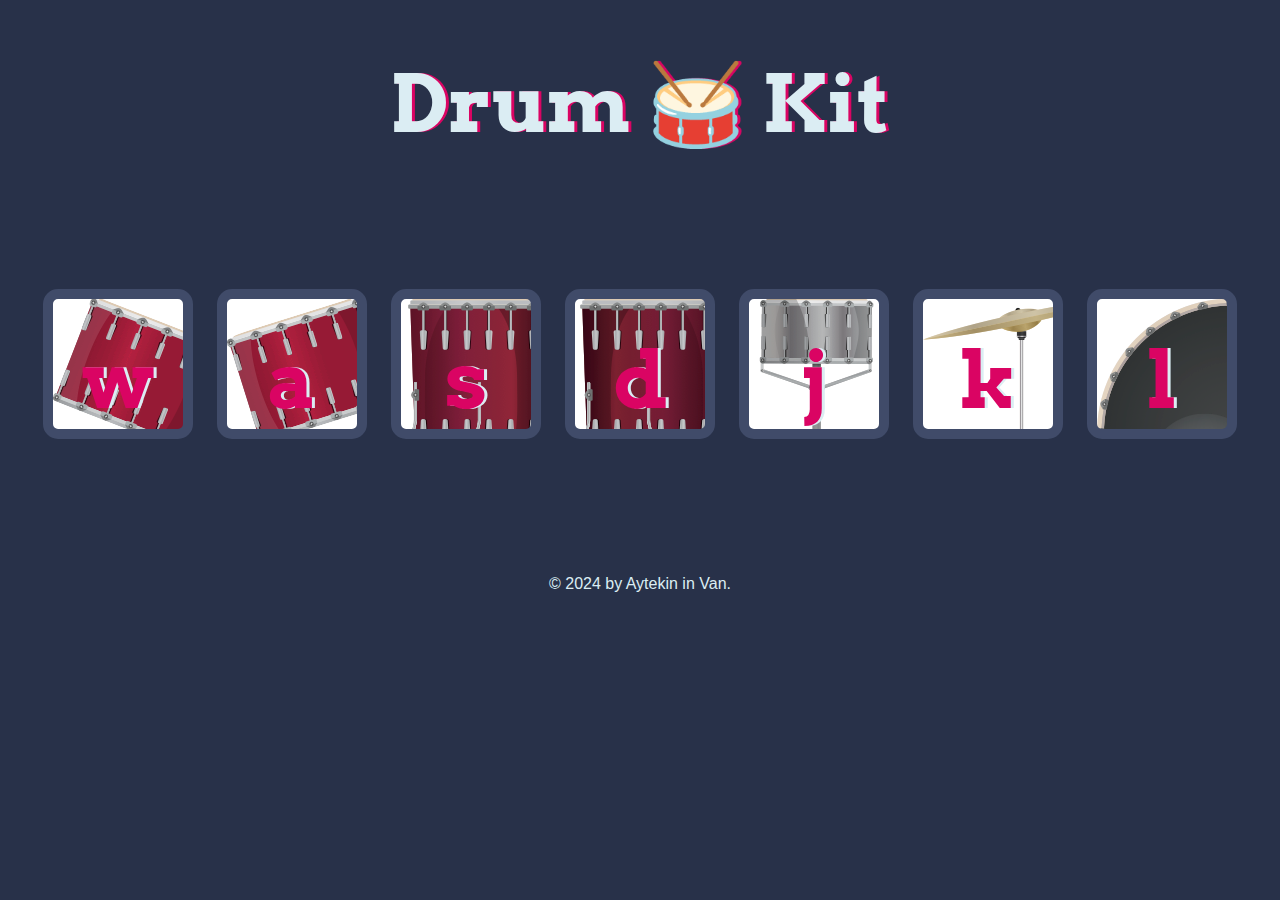
<file: Drum Kit Starting Files/index.html>
<!DOCTYPE html>
<html lang="en" dir="ltr">
  <head>
    <meta charset="utf-8" />
    <title>Drum Kit</title>
    <link rel="stylesheet" href="styles.css" />
    <link
      href="https://fonts.googleapis.com/css?family=Arvo"
      rel="stylesheet"
    />
  </head>

  <body>
    <h1 id="title">Drum 🥁 Kit</h1>
    <div class="set">
      <button class="w drum">w</button>
      <button class="a drum">a</button>
      <button class="s drum">s</button>
      <button class="d drum">d</button>
      <button class="j drum">j</button>
      <button class="k drum">k</button>
      <button class="l drum">l</button>
    </div>

    <script src="index.js" charset="utf-8"></script>

    <footer>© 2024 by Aytekin in Van.</footer>
  </body>
</html>
</file>
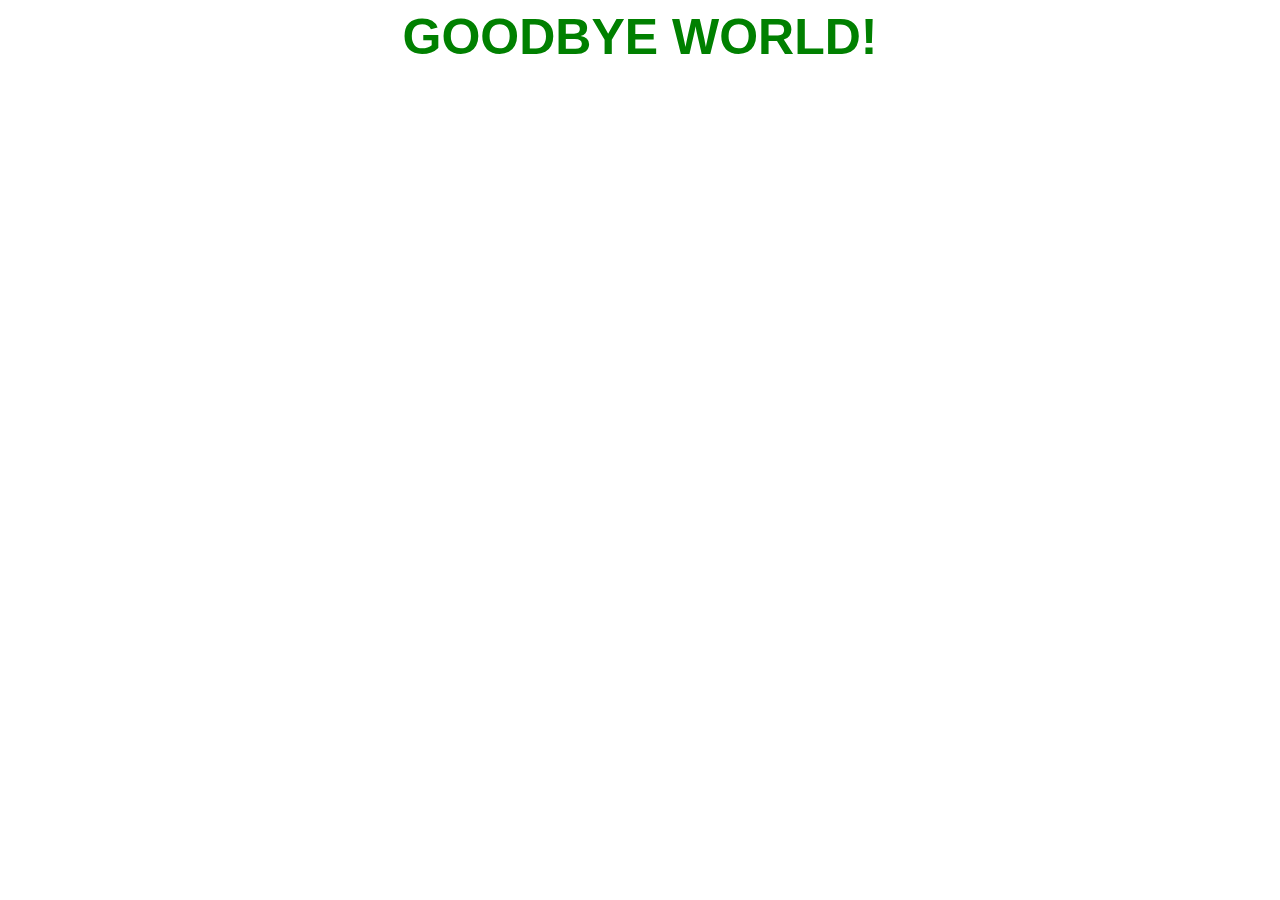
<file: project001/index.html>
<!DOCTYPE html>
<html lang="en">
  <head>
    <meta charset="UTF-8" />
    <meta name="viewport" content="width=device-width, initial-scale=1.0" />
    <link rel="stylesheet" href="styles.css" />
    <title>My WebSite</title>
  </head>
  <body>
    <h1>Hello World!</h1>
    <script src="index.js"></script>
  </body>
</html>
</file>
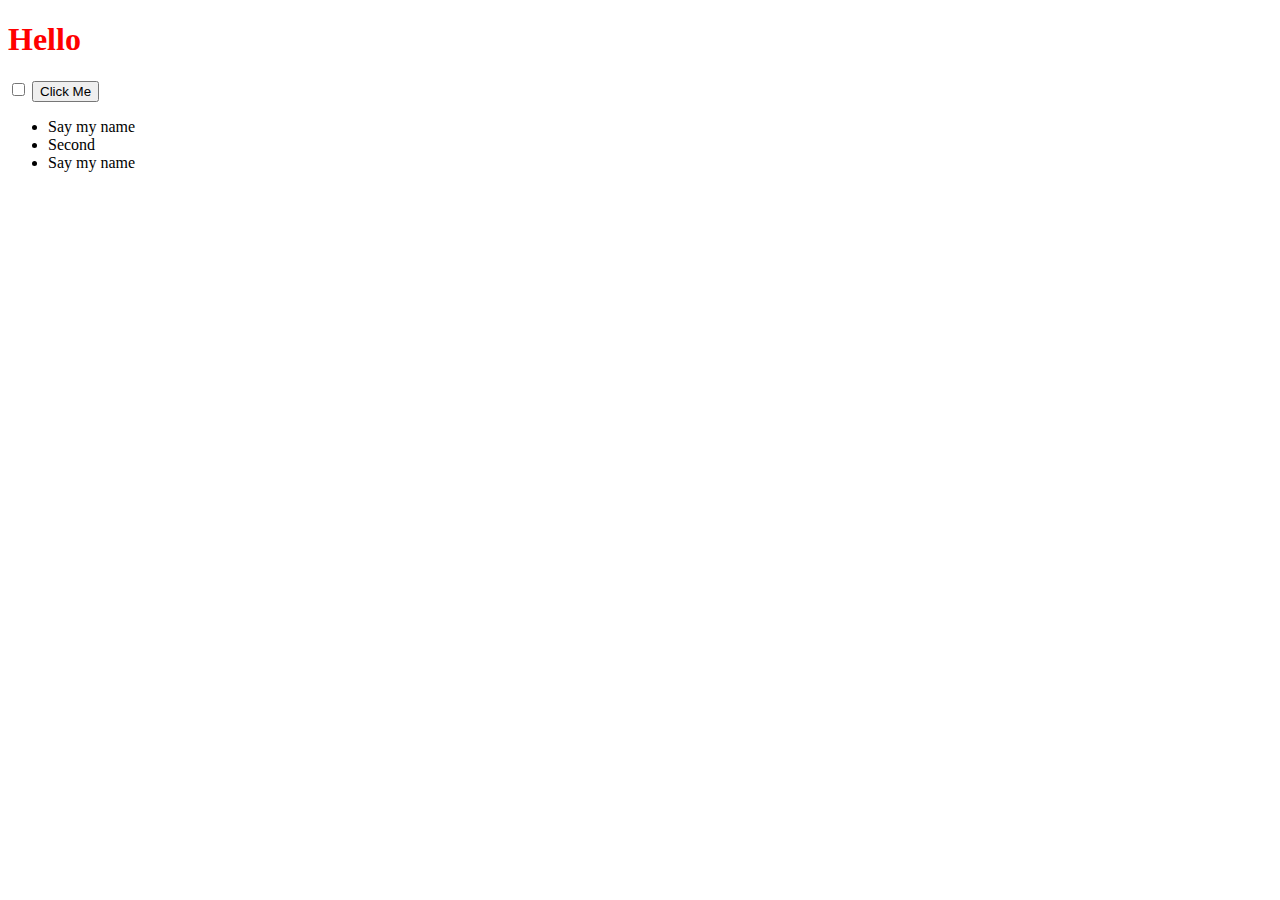
<file: project002/index.html>
<!DOCTYPE html>
<html lang="en" dir="ltr">
  <head>
    <meta charset="utf-8">
    <title>My Website</title>
    <link rel="stylesheet" href="styles.css">

  </head>
  <body>

    <h1>Hello</h1>

    <input type="checkbox">

    <button style=":active color:red;">Click Me</button>

    <ul>
      <li class="list">
        <a href="https://www.google.com">Google</a>
      </li>
      <li class="list">Second</li>
      <li class="list">Third</li>
    </ul>
<script src = "index.js"></script>
  </body>

</html>
</file>
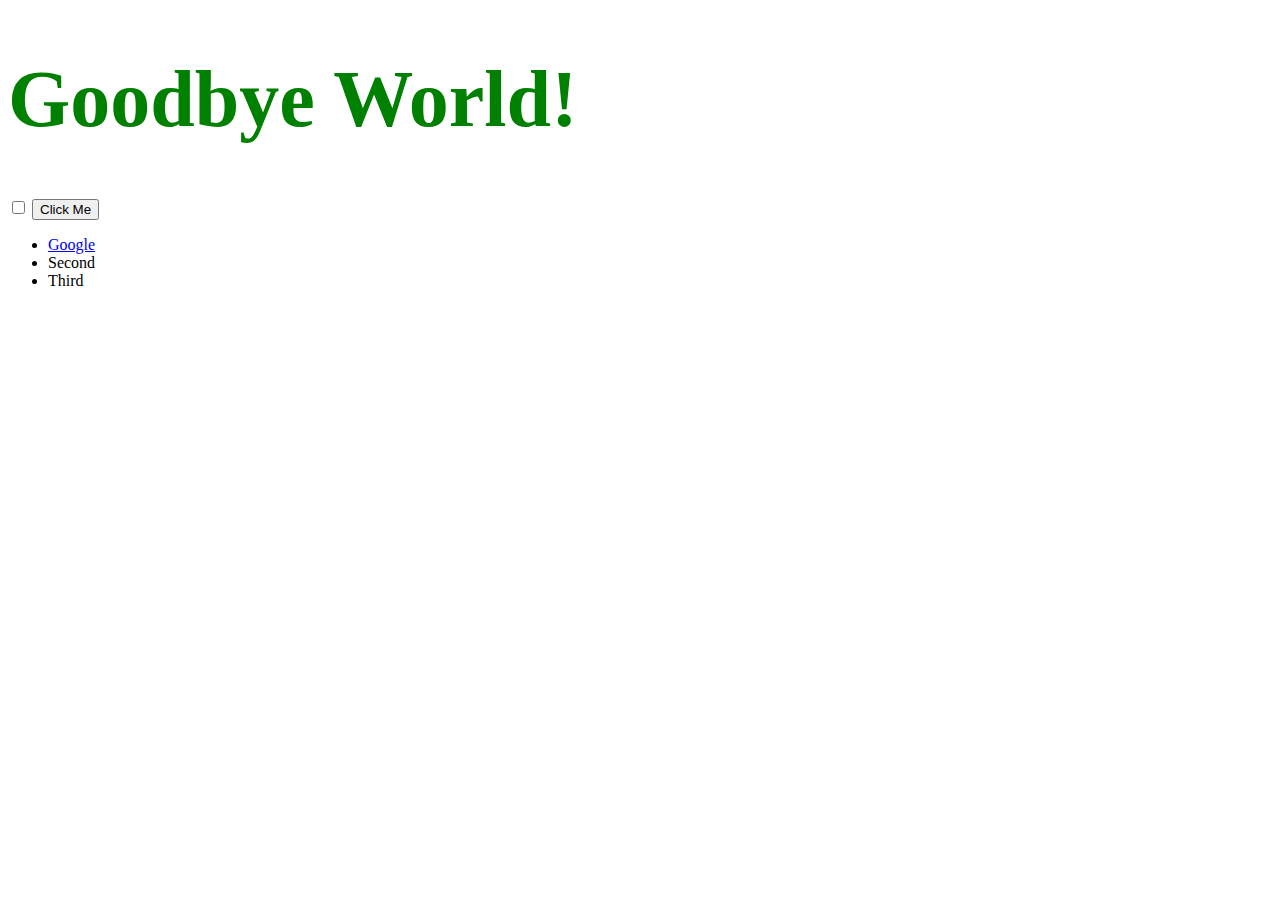
<file: project003/index.html>
<!DOCTYPE html>
<html lang="en" dir="ltr">
  <head>
    <meta charset="utf-8" />
    <title>My Website</title>
    <link rel="stylesheet" href="styles.css" />
    <style>
      /* Add active button style here */
      button:active {
        color: red;
      }
    </style>
  </head>
  <body>
    <h1>Hello</h1>

    <input type="checkbox" />

    <button>Click Me</button>

    <ul>
      <li class="list">
        <a href="https://www.google.com">Google</a>
      </li>
      <li class="list">Second</li>
      <li class="list">Third</li>
    </ul>
    <script src="index.js"></script>
  </body>
</html>
</file>
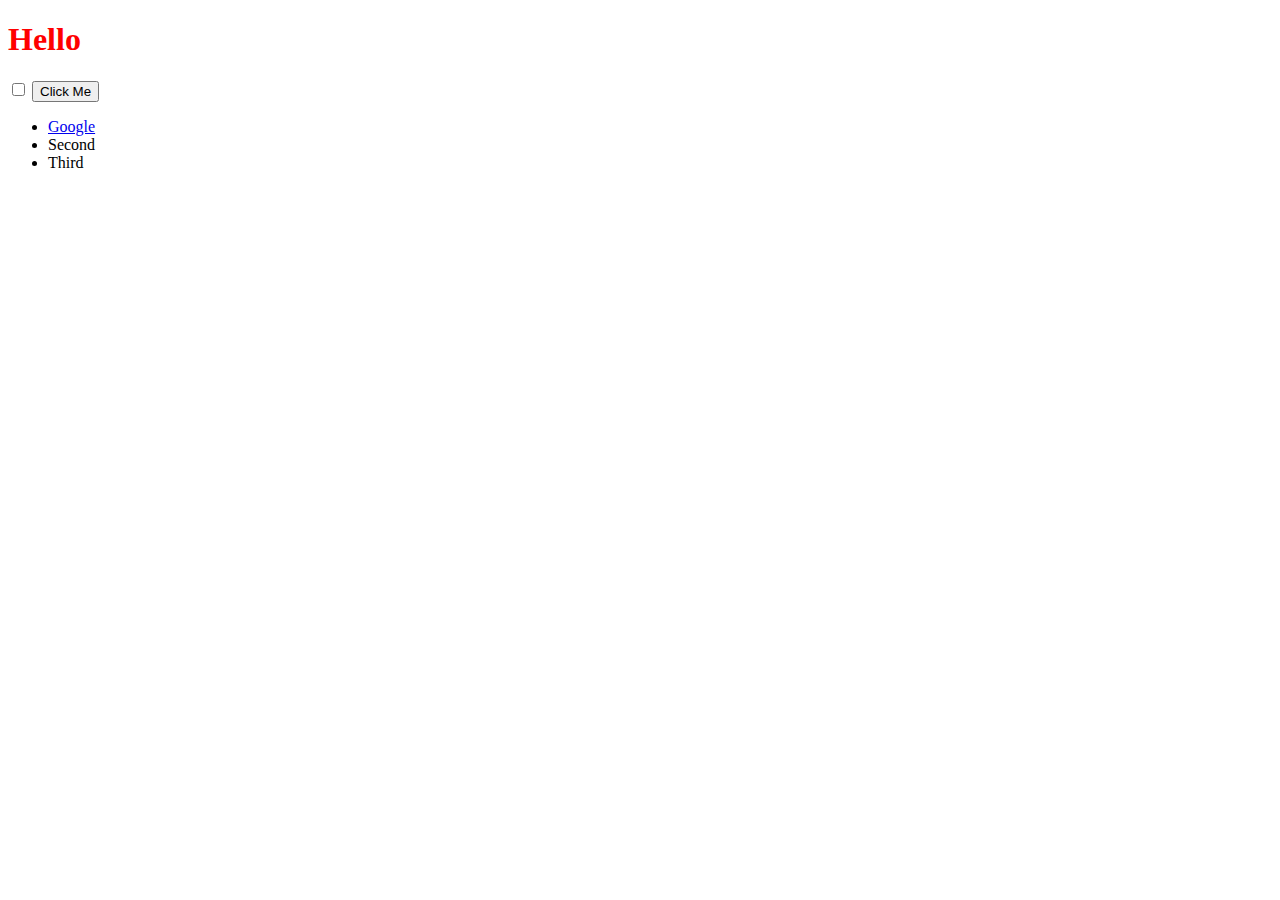
<file: project005/index.html>
<!DOCTYPE html>
<html lang="en" dir="ltr">
  <head>
    <meta charset="utf-8" />
    <title>My Website</title>
    <link rel="stylesheet" href="styles.css" />
  </head>
  <body>
    <h1>Hello</h1>

    <input type="checkbox" />

    <button style=":active color:red;">Click Me</button>

    <ul>
      <li class="list">
        <a href="https://www.google.com">Google</a>
      </li>
      <li class="list">Second</li>
      <li class="list">Third</li>
    </ul>
    <script src="index.js"></script>
  </body>
</html>
</file>
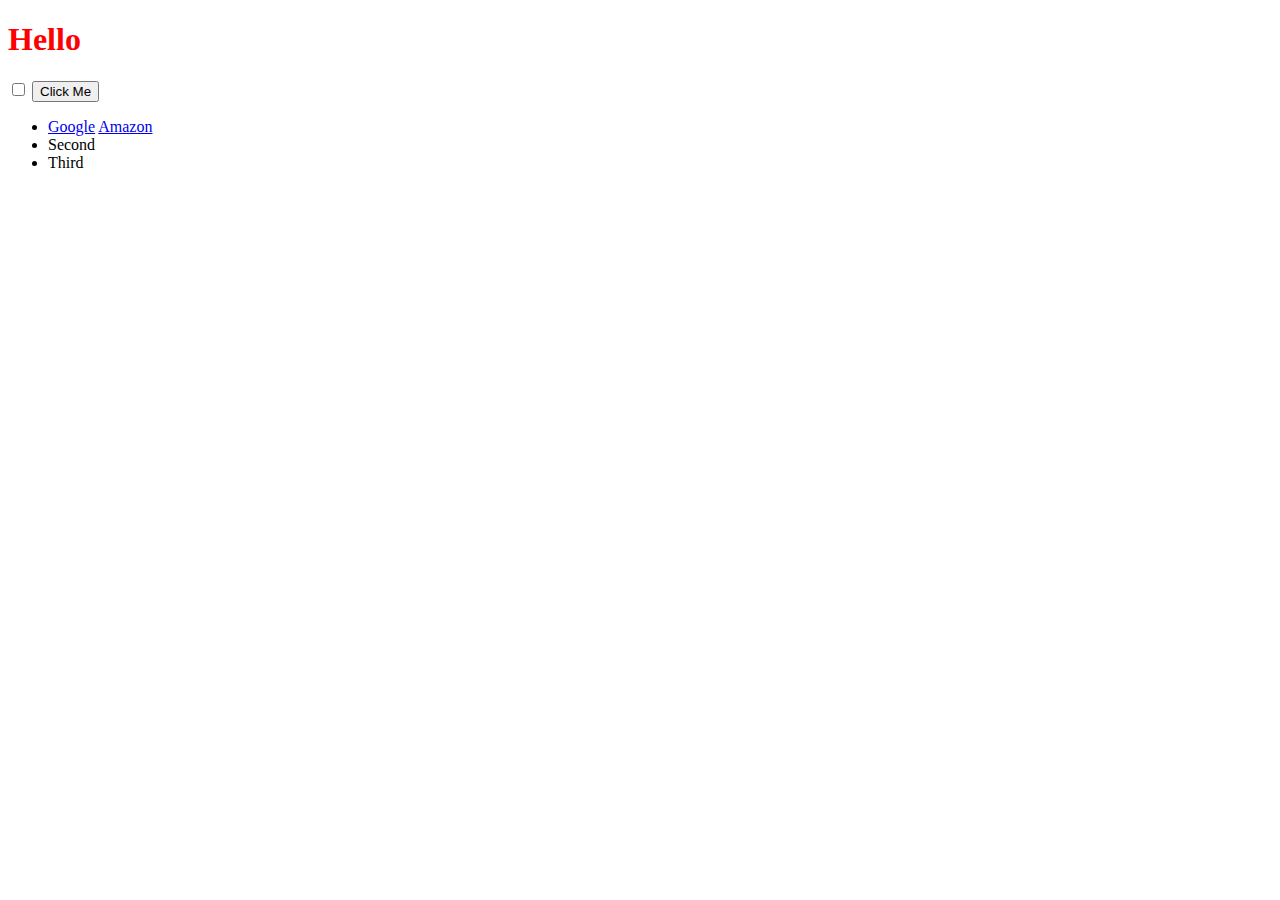
<file: project007/index.html>
<!DOCTYPE html>
<html lang="en" dir="ltr">
  <head>
    <meta charset="utf-8" />
    <title>My Website</title>
    <link rel="stylesheet" href="styles.css" />
  </head>
  <body>
    <h1>Hello</h1>

    <input type="checkbox" />

    <button style=":active color:red;">Click Me</button>

    <ul>
      <li class="list">
        <a href="https://www.google.com">Google</a>
        <a href="https://www.amazon.com">Amazon</a>
      </li>
      <li class="list">Second</li>
      <li class="list">Third</li>
    </ul>
    <script src="index.js"></script>
  </body>
</html>
</file>
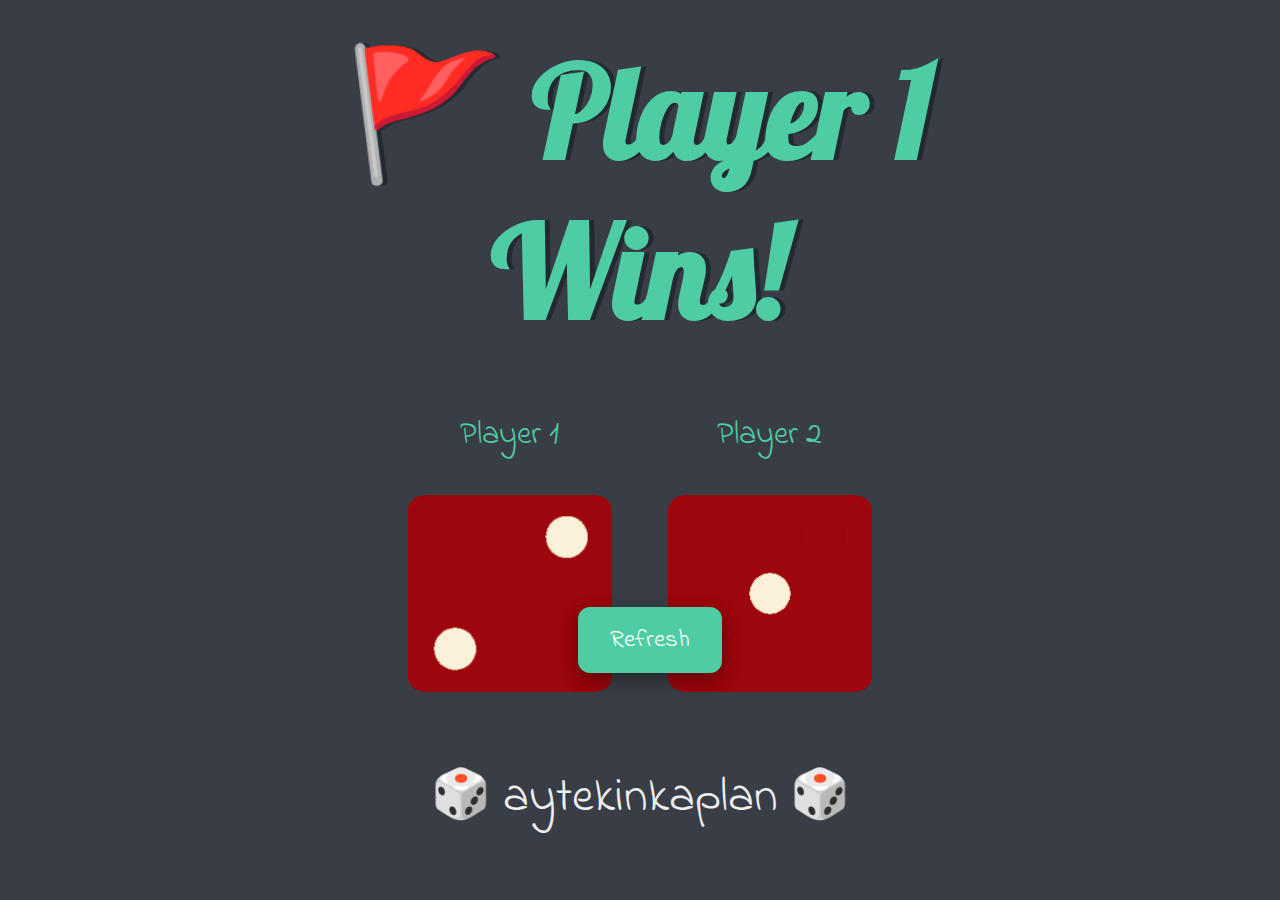
<file: Dice/dicee.html>
<!DOCTYPE html>
<html lang="en" dir="ltr">
  <head>
    <meta charset="utf-8" />
    <title>Dicee</title>
    <link rel="stylesheet" href="styles.css" />
    <link
      href="https://fonts.googleapis.com/css?family=Indie+Flower|Lobster"
      rel="stylesheet"
    />
  </head>
  <body>
    <div class="container">
      <h1>Refresh Me</h1>

      <div class="dice">
        <p>Player 1</p>
        <img class="img1" src="./images/dice1.png" />
      </div>

      <div class="dice">
        <p>Player 2</p>
        <img class="img2" src="./images/dice1.png" />
      </div>
    </div>

    <footer>🎲 aytekinkaplan 🎲</footer>
    <!-- Refresh button-->
    <button class="btn" type="button" onclick="location.reload()">
      Refresh
    </button>

    <!-- <script src="index.js"></script> -->
    <script src="index.js"></script>
  </body>
</html>
</file>
<file: Drum Kit Starting Files/styles.css>
body {
  text-align: center;
  background-color: #283149;
}

h1 {
  font-size: 5rem;
  color: #DBEDF3;
  font-family: "Arvo", cursive;
  text-shadow: 3px 0 #DA0463;

}

footer {
  color: #DBEDF3;
  font-family: sans-serif;
}

.w {
  background-image: url("images/tom1.png");
}

.a {
  background-image: url("images/tom2.png");
}

.s {
  background-image: url("images/tom3.png");
}

.d {
  background-image: url("images/tom4.png");
}

.j {
  background-image: url("images/snare.png");
}

.k {
  background-image: url("images/crash.png");
}

.l {
  background-image: url("images/kick.png");
}

.set {
  margin: 10% auto;
}

.pressed {
  box-shadow: 0 3px 4px 0 #DBEDF3;
  opacity: 0.5;
}

.red {
  color: red;
}

.drum {
  outline: none;
  border: 10px solid #404B69;
  font-size: 5rem;
  font-family: 'Arvo', cursive;
  line-height: 2;
  font-weight: 900;
  color: #DA0463;
  text-shadow: 3px 0 #DBEDF3;
  border-radius: 15px;
  display: inline-block;
  width: 150px;
  height: 150px;
  text-align: center;
  margin: 10px;
  background-color: white;
}
</file>
<file: project001/styles.css>
h1 {
  color: red;
}
</file>
<file: project002/styles.css>
h1 {
  color: red;
}
</file>
<file: project003/styles.css>
h1 {
  color: red;
}
.btn {
  background-color: black;
  color: white;
}
.big {
  font-size: 40px;
}
.small {
  font-size: 20px;
}
.medium {
  font-size: 30px;
}
</file>
<file: project005/styles.css>
h1 {
  color: red;
}
</file>
<file: project007/styles.css>
h1 {
  color: red;
}
</file>
<file: Dice/styles.css>
.container {
  width: 70%;
  margin: auto;
  text-align: center;
}

.dice {
  text-align: center;
  display: inline-block;
}

body {
  background-color: #393e46;
}

h1 {
  margin: 30px;
  font-family: "Lobster", cursive;
  text-shadow: 5px 0 #232931;
  font-size: 8rem;
  color: #4ecca3;
}

p {
  font-size: 2rem;
  color: #4ecca3;
  font-family: "Indie Flower", cursive;
}

img {
  width: 80%;
}

footer {
  margin-top: 5%;
  color: #eeeeee;
  text-align: center;
  font-family: "Indie Flower", cursive;
  font-size: 3rem;
}

.btn {
  margin: 10px;
  background-color: #4ecca3;
  border: none;
  color: white;
  padding: 15px 32px;
  text-align: center;
  text-decoration: none;
  display: inline-block;
  font-size: 25px;
  cursor: pointer;
  font-family: "Indie Flower", cursive;

  border-radius: 12px;
  transition-duration: 0.4s;
  box-shadow: 0 8px 16px 0 rgba(0, 0, 0, 0.2), 0 6px 20px 0 rgba(0, 0, 0, 0.19);

  position: absolute;
  top: 70%;
  left: 50%;
  transform: translate(-50%, -50%);
}
</file>
